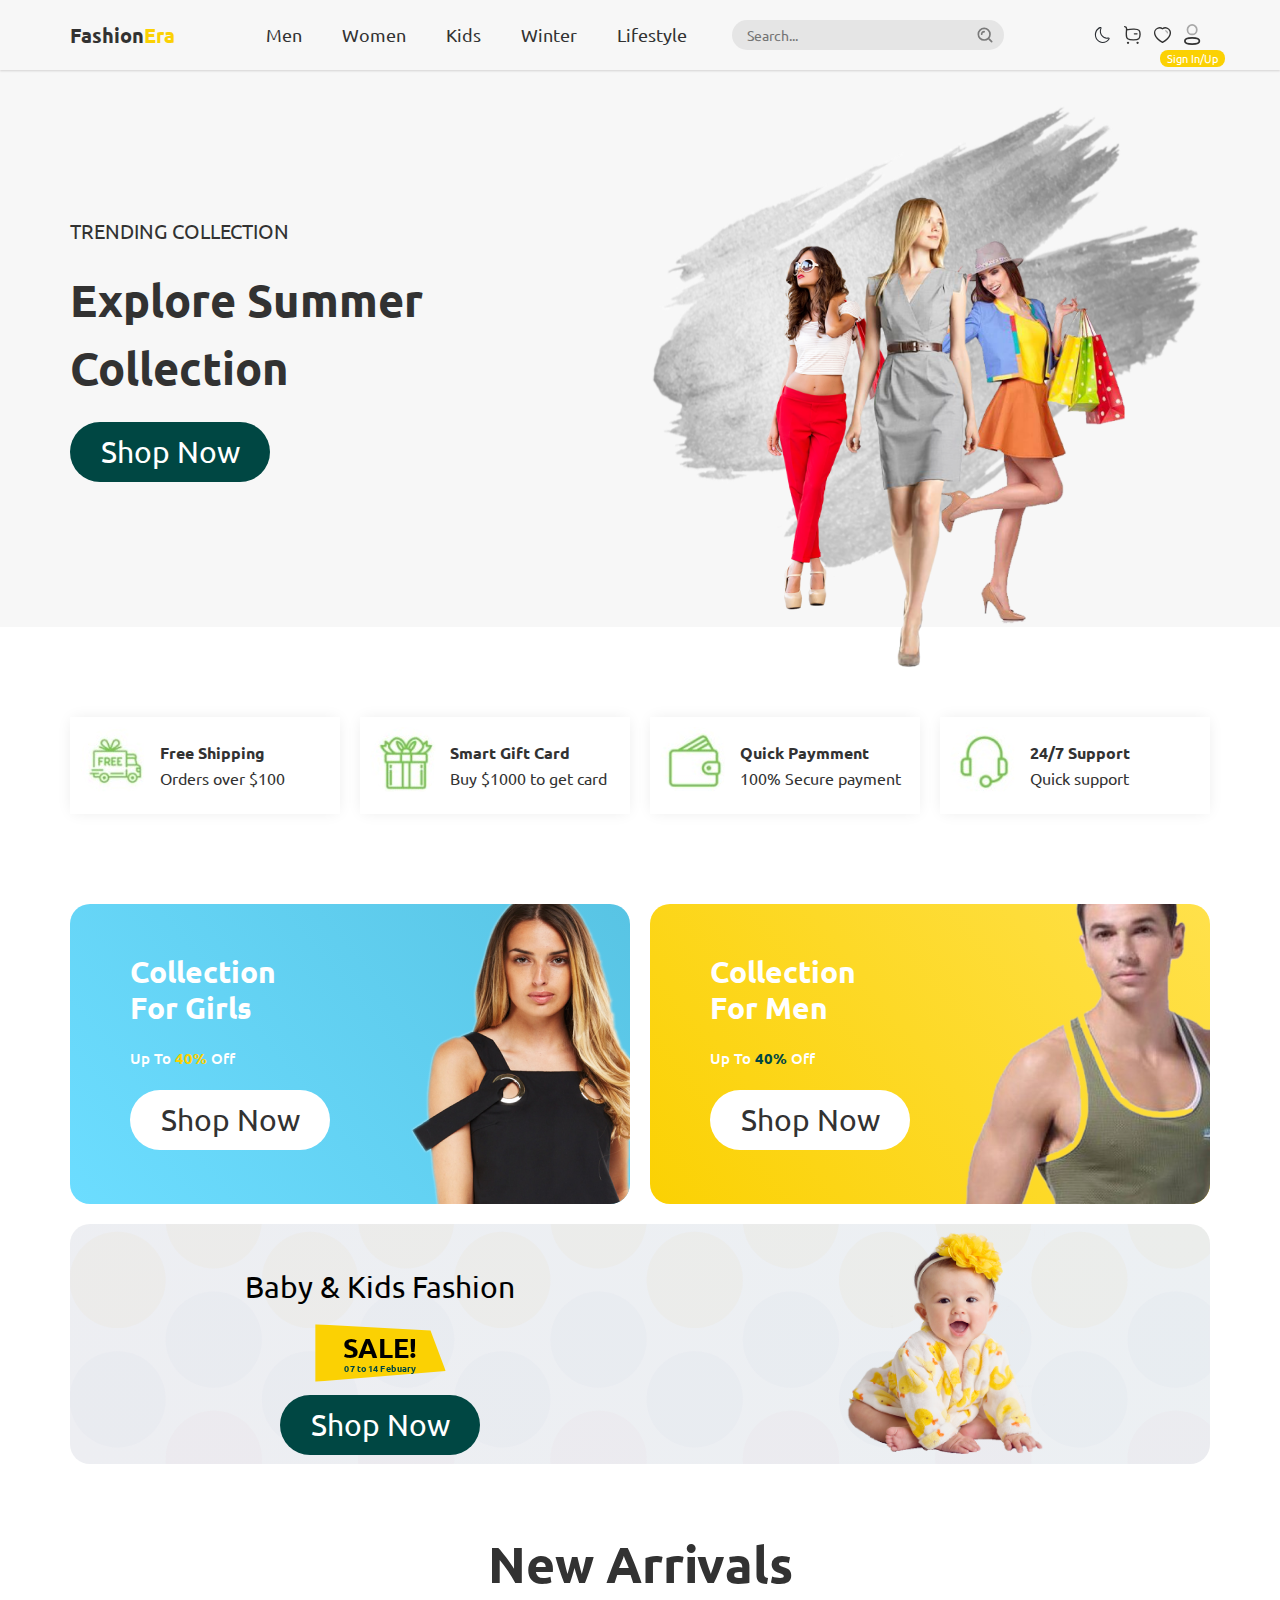
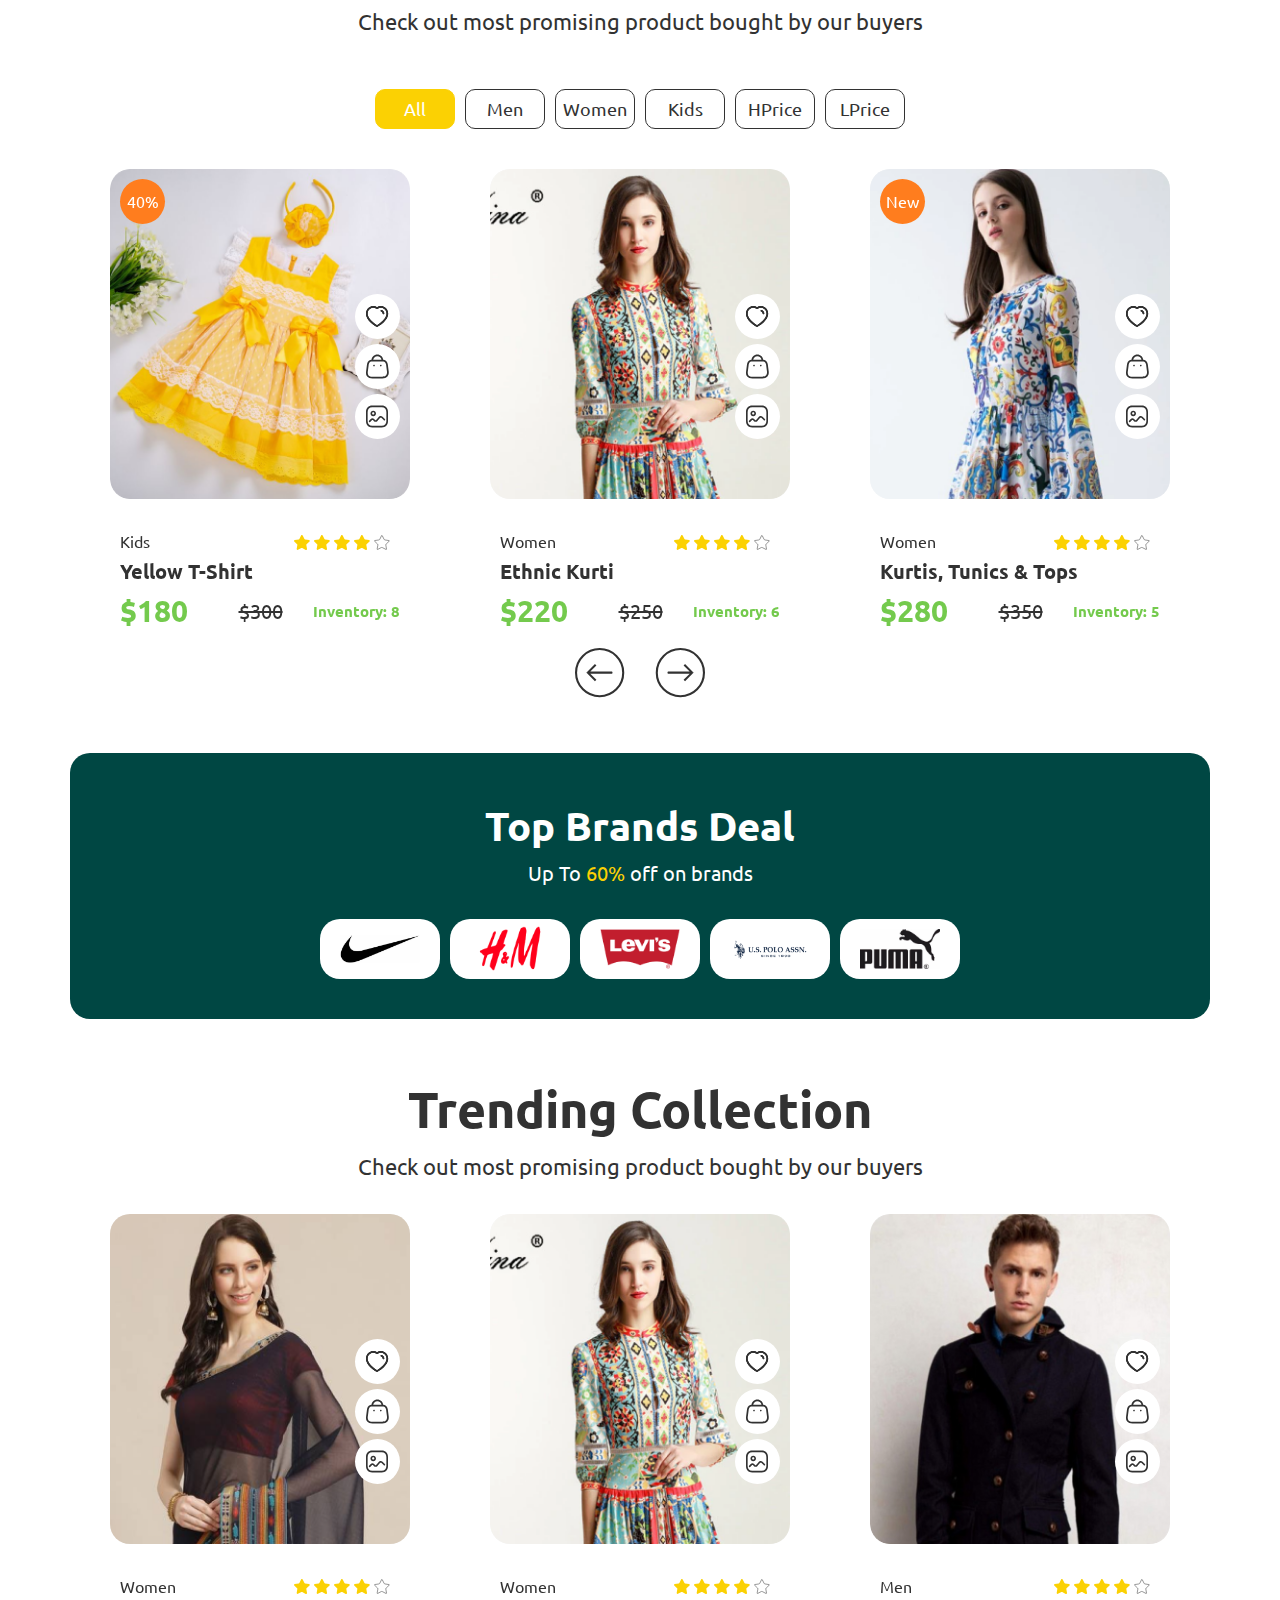
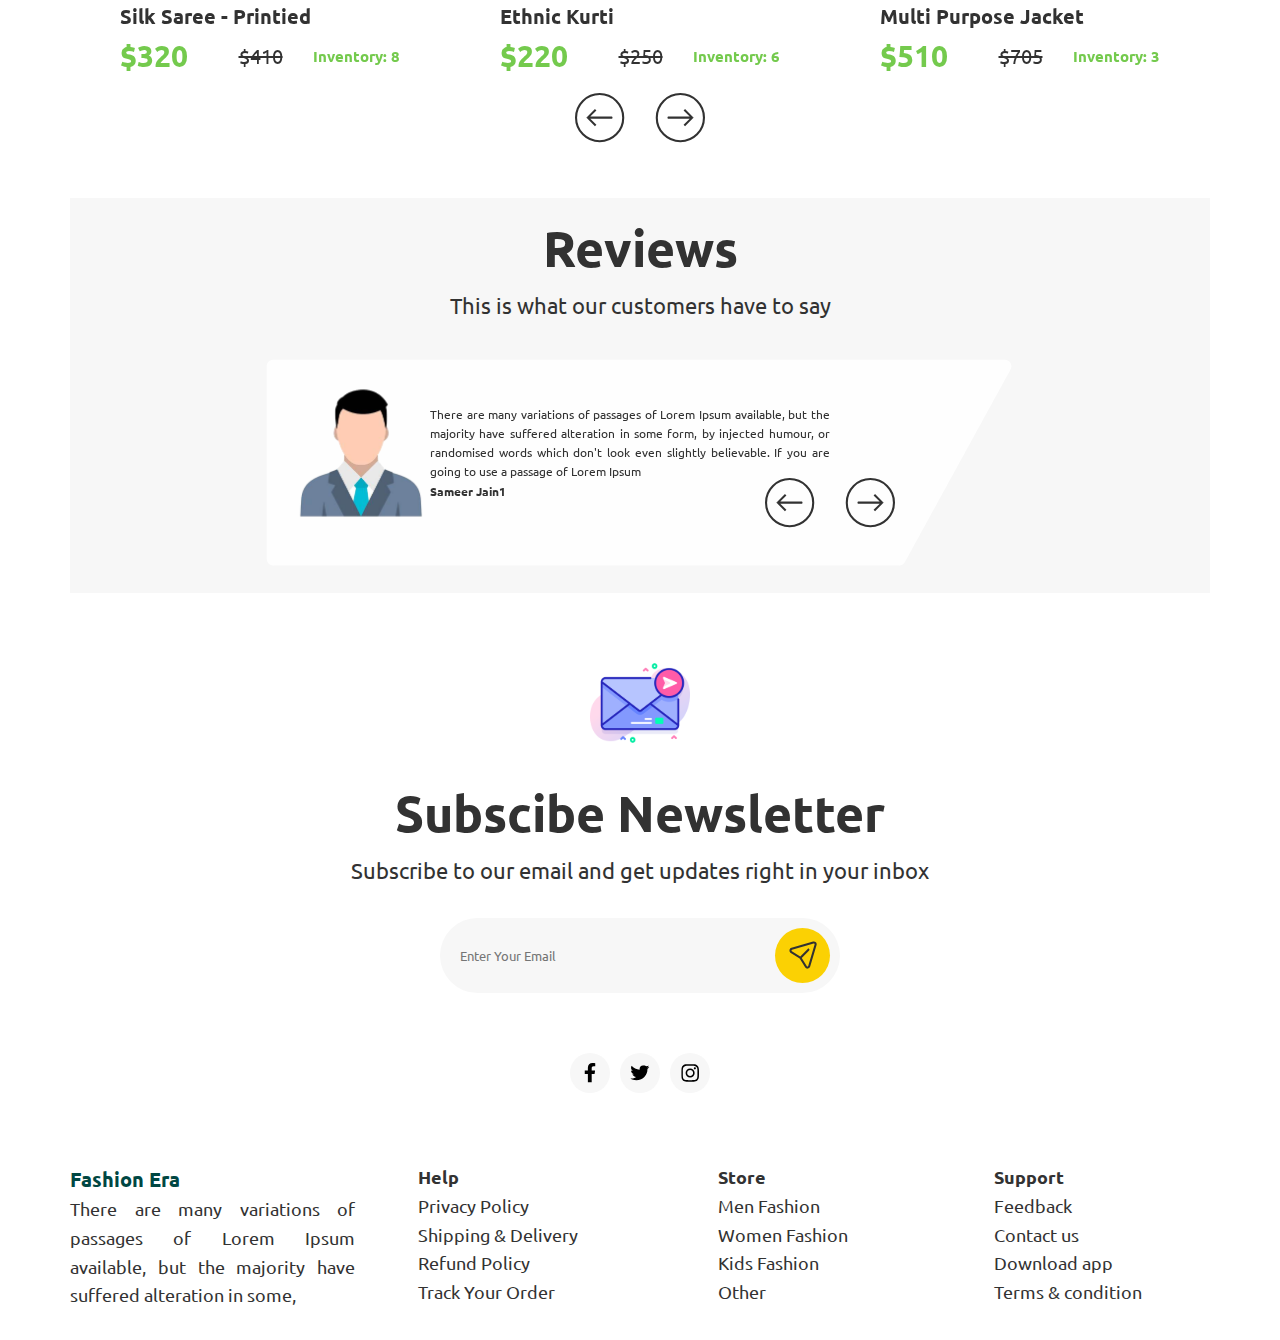
<file: index.html>
<!DOCTYPE html>
<html lang="en">

<head>
	<meta charset="UTF-8">
	<meta http-equiv="X-UA-Compatible" content="IE=edge">
	<meta name="viewport"
		content="width=device-width, user-scalable=no, initial-scale=1.0, maximum-scale=1.0, minimum-scale=1.0">
	<link rel="preconnect" href="https://fonts.googleapis.com">
	<link rel="preconnect" href="https://fonts.gstatic.com" crossorigin>
	<link
		href="https://fonts.googleapis.com/css2?family=Ubuntu:ital,wght@0,300;0,400;0,500;0,700;1,300;1,400;1,500;1,700&display=swap"
		rel="stylesheet">
	<title>Fashion Ecommerce Website</title>
	<link rel="icon" type="image/png" href="./assets/images/shop.ico">
	<link rel="stylesheet" href="./css/reset.css">
	<link rel="stylesheet" href="./css/app.css">
	<link rel="stylesheet" href="./css/swiper-bundle.min.css">
	<link rel="stylesheet" href="./css/responsive.css">
</head>

<body>
	<header>
		<div class="menu">
		</div>
		<div class="container">
			<div class="headerContent">
				<dib class="headerContentRight">
					<img src="./assets/images/HeaderBrush.svg">
					<img src="./assets/images/women.png" alt="women">
				</dib>
				<dib class="headerContentLeft">
					<span>TRENDING COLLECTION</span>
					<h1>Explore Summer
						Collection</h1>
					<div class="btn">Shop Now</div>
				</dib>
			</div>
		</div>
	</header>
	<div class="container">
		<section class="attributes">
			<div class="attribute">
				<div class="attributesImage">
					<img src="./assets/images/FreeShipping.jpg" alt="Free Shipping">
				</div>
				<div class="attributesText">
					<p>Free Shipping</p>
					<p>Orders over $100</p>
				</div>
			</div>
			<div class="attribute">
				<div class="attributesImage">
					<img src="./assets/images/SmartGiftCard.jpg" alt="Smart Gift Card">
				</div>
				<div class="attributesText">
					<p>Smart Gift Card</p>
					<p>Buy $1000 to get card</p>
				</div>
			</div>
			<div class="attribute">
				<div class="attributesImage">
					<img src="./assets/images/QuickPaymment.jpg" alt="Quick Paymment">
				</div>
				<div class="attributesText">
					<p>Quick Paymment</p>
					<p>100% Secure payment</p>
				</div>
			</div>
			<div class="attribute">
				<div class="attributesImage">
					<img src="./assets/images/24-7Support.jpg" alt="24/7 Support">
				</div>
				<div class="attributesText">
					<p>24/7 Support</p>
					<p>Quick support</p>
				</div>
			</div>
		</section>
		<div class="collection">
			<div class="collectionWomen">
				<div class="collectionWomenContent">
					<h2>Collection For Girls</h2>
					<p>
						Up To <span>40%</span> Off
					</p>
					<div class="btn collectionBtn">
						Shop Now
					</div>
				</div>
				<div class="collectionWomenImage">
					<img src="./assets/images/woman.png" alt="woman">
				</div>
			</div>
			<div class="collectionMen">
				<div class="collectionMenContent">
					<h2>Collection For Men</h2>
					<p>
						Up To <span>40%</span> Off
					</p>
					<div class="btn collectionBtn">
						Shop Now
					</div>
				</div>
				<div class="collectionWomenImage">
					<img src="./assets/images/man.png" alt="woman">
				</div>
			</div>
			<div class="collectionBaby">
				<div class="collectionBabyContent">
					<h2>Baby & Kids Fashion</h2>
					<div class="babySale">
						<p>SALE!</p>
						<p>07 to 14 Febuary</p>
					</div>
					<div class="btn babyBtn">Shop Now</div>
				</div>
				<div class="collectionBabyImage">
					<img src="./assets/images/HeaderBrush.svg">
					<img src="./assets/images/baby.png" alt="baby">
				</div>
			</div>
		</div>
		<div class="newArrivals">
			<h2 class="newArrivalsTitle title">New Arrivals</h2>
			<p class="newArrivalsSubTitle subTitle">Check out most promising product bought by our buyers</p>

			<div class="categories">
				<div class="categoryActive categoryAll">All</div>
				<div class="categoryMen">Men</div>
				<div class="categoryWomen">Women</div>
				<div class="categoryKids">Kids</div>
				<div class="categoryHighest">HPrice</div>
				<div class="categoryLowest">LPrice</div>
			</div>
			<div class="swiper">
				<div class="swiper-wrapper swiperNewArrivals">
					<!-- Prouducts -->
				</div>
				<div class="swiperButton">
					<div class="swiper-button-prev"></div>
					<div class="swiper-button-next"></div>
				</div>
			</div>
		</div>
		<div class="topBrands">
			<h2>Top Brands Deal</h2>
			<p>Up To <span>60%</span> off on brands</p>
			<div class="brands">
				<div> <img src="./assets/images/nike.png"> </div>
				<div> <img src="./assets/images/hm.png"> </div>
				<div> <img src="./assets/images/levi.png"> </div>
				<div> <img src="./assets/images/us-polo-assn.png"> </div>
				<div> <img src="./assets/images/puma.png"> </div>
			</div>
		</div>
		<div class="trending">
			<h2 class="trendingTitle title">Trending Collection</h2>
			<p class="trendingSubTitle subTitle">Check out most promising product bought by our buyers</p>
			<div class="swiper">
				<div class="swiper-wrapper swiperTrending">
					<!-- Trending -->
				</div>
				<div class="swiperButton">
					<div class="swiper-button-prev"></div>
					<div class="swiper-button-next"></div>
				</div>
			</div>
		</div>
		<div class="reviews">
			<h2 class="reviewsTitle title">Reviews</h2>
			<p class="reviewsSubTitle subTitle">This is what our customers have to say </p>
			<!-- Slider main container -->
			<div class="swiperReview">
				<!-- Additional required wrapper -->
				<div class="swiper-wrapper">
					<!-- Slides -->
					<div class="swiper-slide">
						<div class="review">
							<div class="imageReview">
								<img src="./assets/images/person.svg">
							</div>
							<div class="textReview">
								<p class="mainTextReview">
									There are many variations of passages of Lorem Ipsum available, but the majority have suffered
									alteration in
									some form, by injected humour, or randomised words which don't look even slightly believable. If you
									are
									going to use a passage of Lorem Ipsum
								</p>
								<div class="nameReview">
									Sameer Jain1
								</div>
							</div>
						</div>
					</div>
					<div class="swiper-slide">
						<div class="review">
							<div class="imageReview">
								<img src="./assets/images/person.svg">
							</div>
							<div class="textReview">
								<p class="mainTextReview">
									There are many variations of passages of Lorem Ipsum available, but the majority have suffered
									alteration in
									some form, by injected humour, or randomised words which don't look even slightly believable. If you
									are
									going to use a passage of Lorem Ipsum
								</p>
								<div class="nameReview">
									Sameer Jain2
								</div>
							</div>
						</div>
					</div>
					<div class="swiper-slide">
						<div class="review">
							<div class="imageReview">
								<img src="./assets/images/person.svg">
							</div>
							<div class="textReview">
								<p class="mainTextReview">
									There are many variations of passages of Lorem Ipsum available, but the majority have suffered
									alteration in
									some form, by injected humour, or randomised words which don't look even slightly believable. If you
									are
									going to use a passage of Lorem Ipsum
								</p>
								<div class="nameReview">
									Sameer Jain3
								</div>
							</div>
						</div>
					</div>
					<div class="swiper-slide">
						<div class="review">
							<div class="imageReview">
								<img src="./assets/images/person.svg">
							</div>
							<div class="textReview">
								<p class="mainTextReview">
									There are many variations of passages of Lorem Ipsum available, but the majority have suffered
									alteration in
									some form, by injected humour, or randomised words which don't look even slightly believable. If you
									are
									going to use a passage of Lorem Ipsum
								</p>
								<div class="nameReview">
									Sameer Jain4
								</div>
							</div>
						</div>
					</div>
				</div>
				<!-- If we need navigation buttons -->
				<div class="swiperButton swiperButtonReview">
					<div class="swiper-button-prev"></div>
					<div class="swiper-button-next"></div>
				</div>
			</div>



		</div>
		<div class="newsletter">
			<div class="newsletterImage"><img src="./assets/images/newsletter.svg"></div>
			<h2 class="newsletterTitle title">Subscibe Newsletter</h2>
			<p class="newsletterSubTitle subTitle">Subscribe to our email and get updates right in your inbox</p>
			<div class="newsletterEmail">
				<input type="email" placeholder="Enter Your Email">
				<button>
					<img src="./assets/images/Send.svg">
				</button>
			</div>
		</div>
		<div class="socialMedia">
			<div>
				<svg width="20" height="20" viewBox="0 0 17 25" fill="none" xmlns="http://www.w3.org/2000/svg">
					<g clip-path="url(#clip0_47_2401)">
						<path
							d="M14.1965 13.6515L14.8764 9.2673H10.6254V6.42229C10.6254 5.22287 11.2192 4.05373 13.1231 4.05373H15.0557V0.321091C15.0557 0.321091 13.302 0.0249023 11.6252 0.0249023C8.12434 0.0249023 5.83604 2.12472 5.83604 5.92596V9.2673H1.94458V13.6515H5.83604V24.2499H10.6254V13.6515H14.1965Z"
							fill="black" />
					</g>
					<defs>
						<clipPath id="clip0_47_2401">
							<rect width="15.3" height="24.225" fill="white" transform="translate(0.850098 0.0249023)" />
						</clipPath>
					</defs>
				</svg>

			</div>
			<div>
				<svg width="20" height="20" viewBox="0 0 24 20" fill="none" xmlns="http://www.w3.org/2000/svg">
					<g clip-path="url(#clip0_47_2395)">
						<path
							d="M20.9066 5.06111C20.9212 5.25798 20.9212 5.45489 20.9212 5.65175C20.9212 11.6564 16.1885 18.5752 7.53854 18.5752C4.87364 18.5752 2.39808 17.8298 0.315674 16.5361C0.694305 16.5783 1.05832 16.5924 1.45152 16.5924C3.65038 16.5924 5.67456 15.8752 7.29097 14.6518C5.22313 14.6096 3.49023 13.3018 2.89316 11.5017C3.18443 11.5439 3.47566 11.572 3.78149 11.572C4.20378 11.572 4.62612 11.5158 5.01927 11.4174C2.86407 10.9955 1.24762 9.16737 1.24762 6.95956V6.90333C1.87377 7.24083 2.60194 7.45177 3.37368 7.47986C2.10677 6.66422 1.27675 5.27205 1.27675 3.69704C1.27675 2.8533 1.50971 2.07987 1.91747 1.40486C4.23288 4.16111 7.71326 5.96108 11.6159 6.15799C11.5431 5.82048 11.4994 5.46896 11.4994 5.11739C11.4994 2.61423 13.5964 0.575195 16.203 0.575195C17.5573 0.575195 18.7805 1.12363 19.6397 2.00957C20.7027 1.8127 21.722 1.433 22.6249 0.912698C22.2754 1.96741 21.5327 2.85335 20.5571 3.41581C21.5037 3.31742 22.4211 3.06424 23.2657 2.71271C22.625 3.61267 21.8241 4.4142 20.9066 5.06111Z"
							fill="black" />
					</g>
					<defs>
						<clipPath id="clip0_47_2395">
							<rect width="22.95" height="19.125" fill="white" transform="translate(0.315674 0.575195)" />
						</clipPath>
					</defs>
				</svg>

			</div>
			<div>
				<svg width="20" height="20" viewBox="0 0 22 23" fill="none" xmlns="http://www.w3.org/2000/svg">
					<g clip-path="url(#clip0_47_2398)">
						<path
							d="M11.1499 6.34485C8.25379 6.34485 5.91781 8.64433 5.91781 11.4952C5.91781 14.346 8.25379 16.6454 11.1499 16.6454C14.0459 16.6454 16.3819 14.346 16.3819 11.4952C16.3819 8.64433 14.0459 6.34485 11.1499 6.34485ZM11.1499 14.8435C9.27834 14.8435 7.74834 13.3419 7.74834 11.4952C7.74834 9.64839 9.27378 8.14678 11.1499 8.14678C13.0259 8.14678 14.5514 9.64839 14.5514 11.4952C14.5514 13.3419 13.0214 14.8435 11.1499 14.8435ZM17.8163 6.13418C17.8163 6.80206 17.2699 7.33547 16.5959 7.33547C15.9174 7.33547 15.3756 6.79758 15.3756 6.13418C15.3756 5.47078 15.922 4.93289 16.5959 4.93289C17.2699 4.93289 17.8163 5.47078 17.8163 6.13418ZM21.2815 7.3534C21.2041 5.74421 20.8307 4.3188 19.6332 3.14441C18.4401 1.97001 16.9921 1.60245 15.3574 1.52177C13.6725 1.42764 8.62262 1.42764 6.9378 1.52177C5.30763 1.59797 3.85959 1.96553 2.662 3.13992C1.46442 4.31432 1.09558 5.73973 1.01361 7.34891C0.917988 9.00741 0.917988 13.9784 1.01361 15.6369C1.09102 17.2461 1.46442 18.6715 2.662 19.8459C3.85959 21.0203 5.30307 21.3878 6.9378 21.4685C8.62262 21.5627 13.6725 21.5627 15.3574 21.4685C16.9921 21.3923 18.4401 21.0248 19.6332 19.8459C20.8262 18.6715 21.1996 17.2461 21.2815 15.6369C21.3772 13.9784 21.3772 9.01189 21.2815 7.3534ZM19.1049 17.4164C18.7498 18.295 18.0622 18.9718 17.1651 19.3259C15.8218 19.8504 12.6343 19.7294 11.1499 19.7294C9.66539 19.7294 6.47334 19.8459 5.13459 19.3259C4.24209 18.9763 3.5545 18.2995 3.19477 17.4164C2.662 16.0941 2.78495 12.9564 2.78495 11.4952C2.78495 10.0339 2.66656 6.89171 3.19477 5.57388C3.54995 4.69532 4.23754 4.01848 5.13459 3.66437C6.47789 3.13992 9.66539 3.26095 11.1499 3.26095C12.6343 3.26095 15.8264 3.14441 17.1651 3.66437C18.0576 4.01399 18.7452 4.69084 19.1049 5.57388C19.6377 6.89619 19.5148 10.0339 19.5148 11.4952C19.5148 12.9564 19.6377 16.0986 19.1049 17.4164Z"
							fill="black" />
					</g>
					<defs>
						<clipPath id="clip0_47_2398">
							<rect width="20.4" height="22.95" fill="white" transform="translate(0.945312 0.0249023)" />
						</clipPath>
					</defs>
				</svg>

			</div>
		</div>
		<footer class="footer">

		</footer>
	</div>
	</div>
	<script src="./js/header.js" type="module"></script>
	<script src="./js/footer.js"></script>
	<script src="./js/users.js"></script>
	<script src="./js/swiper-bundle.min.js"></script>
	<script src="./js/app.js" type="module"></script>
	<script>
			const swiper = new Swiper(".swiper", {
		// Optional parameters
		direction: "horizontal",
		loop: true,
		// Navigation arrows
		navigation: {
			nextEl: ".swiper-button-next",
			prevEl: ".swiper-button-prev",
		},
		breakpoints: {
			300: {
				slidesPerView: 1,
			},
			768: {
				slidesPerView: 2,
			},
			1200: {
				slidesPerView: 3,
			},
			1400: {
				slidesPerView: 4,
			}
		}
	});
	
	const swiper2 = new Swiper(".swiperReview", {
		// Optional parameters
		direction: "horizontal",
		loop: true,
		// Navigation arrows
		navigation: {
			nextEl: ".swiper-button-next",
			prevEl: ".swiper-button-prev",
		},
		breakpoints: {
			300: {
				slidesPerView: 1,
			}
		}
	});
	</script>
</body>

</html>
</file>
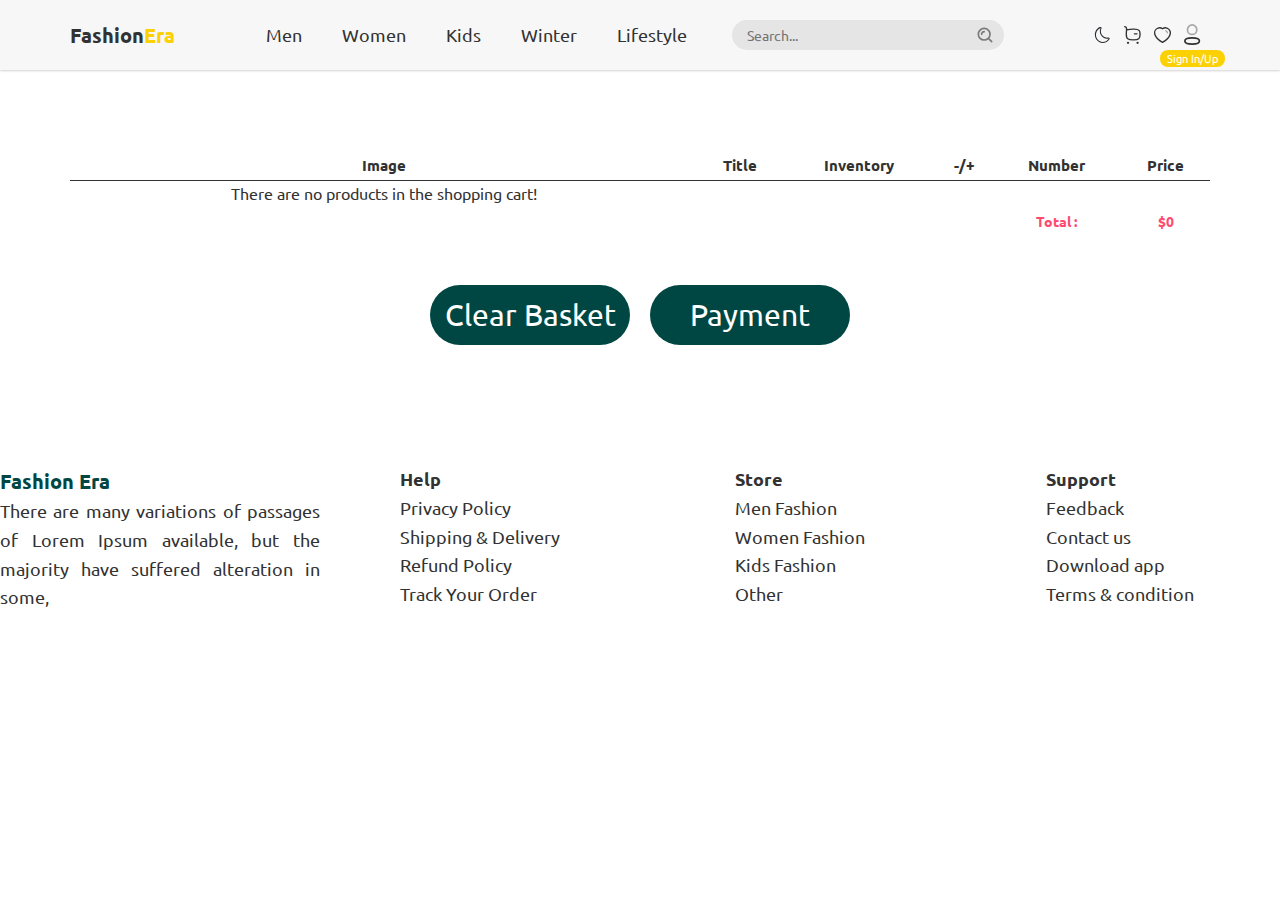
<file: basket.html>
<!DOCTYPE html>
<html lang="en">

<head>
	<meta charset="UTF-8">
	<meta http-equiv="X-UA-Compatible" content="IE=edge">
	<meta name="viewport"
		content="width=device-width, user-scalable=no, initial-scale=1.0, maximum-scale=1.0, minimum-scale=1.0">
	<link rel="preconnect" href="https://fonts.googleapis.com">
	<link rel="preconnect" href="https://fonts.gstatic.com" crossorigin>
	<link
		href="https://fonts.googleapis.com/css2?family=Ubuntu:ital,wght@0,300;0,400;0,500;0,700;1,300;1,400;1,500;1,700&display=swap"
		rel="stylesheet">
	<title>Basket</title>
	<link rel="icon" type="image/png" href="./assets/images/shop.ico">
	<link rel="stylesheet" href="./css/reset.css">
	<link rel="stylesheet" href="./css/app.css">
	<link rel="stylesheet" href="./css/basket.css">
	<link rel="stylesheet" href="./css/responsive.css">
</head>

<body>
	<header>
		<div class="menu">

		</div>
	</header>
	<div class="container basketContainer">
		<table class="basketTable">
			<thead>
				<tr>
					<th>Image</th>
					<th>Title</th>
					<th>Inventory</th>
					<th>-/+</th>
					<th>Number</th>
					<th>Price</th>
				</tr>
			</thead>
			<tfoot>
				<tr>
					<td></td>
					<td></td>
					<td></td>
					<td></td>
					<td>Total :</td>
					<td class="cart__total-price">$451</td>
				</tr>
			</tfoot>
			<tbody>

			</tbody>
		</table>
		<div class="btns">
			<div class="btn clearBasket">
				Clear Basket
			</div>
			<div class="btn">
				Payment
			</div>
		</div>
	</div>
	<footer class="footer">
		
	</footer>
	<script src="./js/header.js" type="module"></script>
	<script src="./js/footer.js"></script>
	<script src="./js/basket.js" type="module"></script>
</body>

</html>
</file>
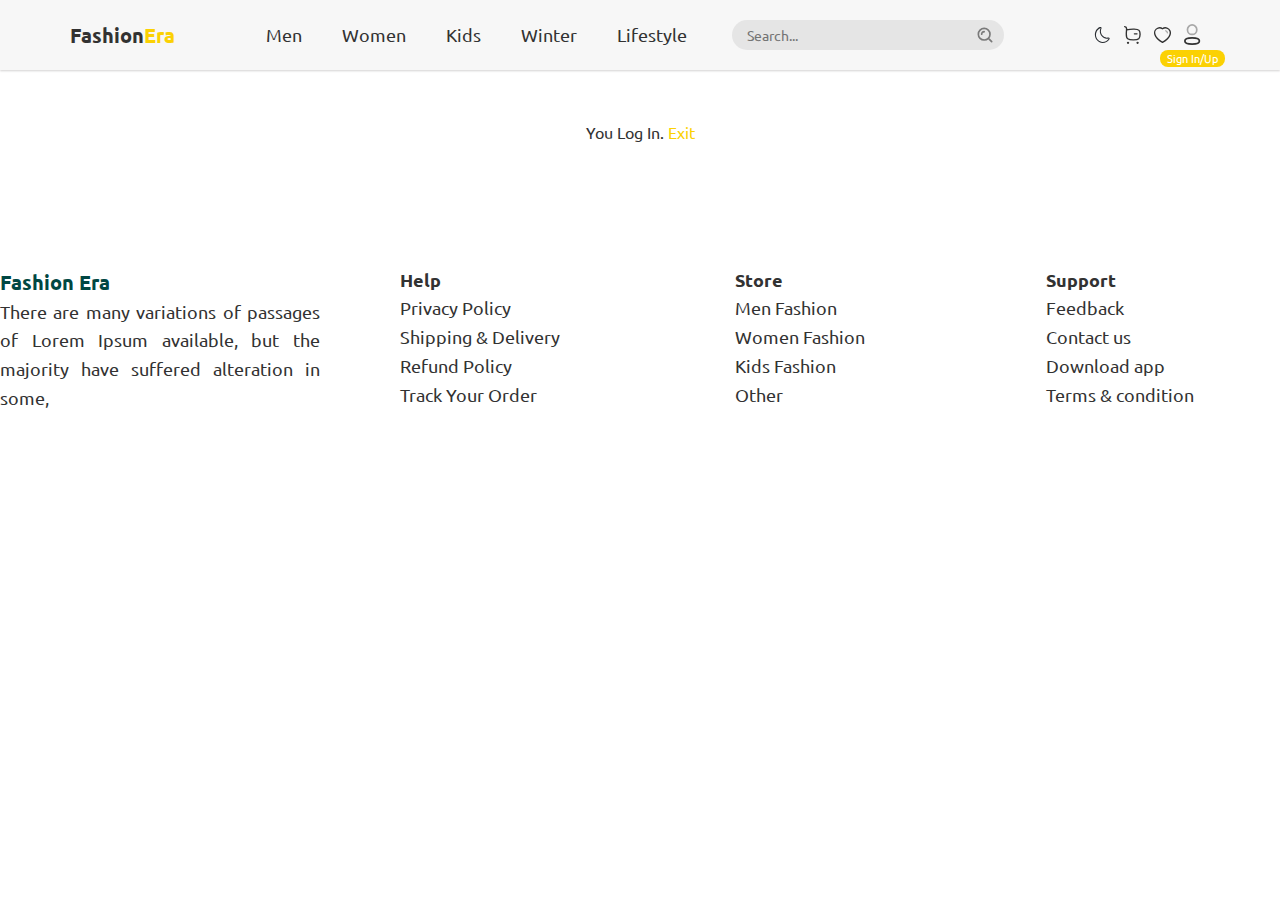
<file: dashboard.html>
<!DOCTYPE html>
<html lang="en">

<head>
	<meta charset="UTF-8">
	<meta http-equiv="X-UA-Compatible" content="IE=edge">
	<meta name="viewport"
		content="width=device-width, user-scalable=no, initial-scale=1.0, maximum-scale=1.0, minimum-scale=1.0">
	<link rel="preconnect" href="https://fonts.googleapis.com">
	<link rel="preconnect" href="https://fonts.gstatic.com" crossorigin>
	<link
		href="https://fonts.googleapis.com/css2?family=Ubuntu:ital,wght@0,300;0,400;0,500;0,700;1,300;1,400;1,500;1,700&display=swap"
		rel="stylesheet">
	<title>Dashboard</title>
	<link rel="icon" type="image/png" href="./assets/images/shop.ico">
	<link rel="stylesheet" href="./css/reset.css">
	<link rel="stylesheet" href="./css/app.css">
	<link rel="stylesheet" href="./css/dashboard.css">
	<link rel="stylesheet" href="./css/responsive.css">
</head>

<body>
	<header>
		<div class="menu">
		</div>
	</header>
	<div class="LogInMsg">
		<span>You Log In. <span class="logOut">Exit</span> </span>
	</div>
	<footer class="footer">
		
	</footer>
	<script src="./js/header.js" type="module"></script>
	<script src="./js/footer.js"></script>
	<script src="./js/dashboard.js" type="module"></script>
</body>

</html>
</file>
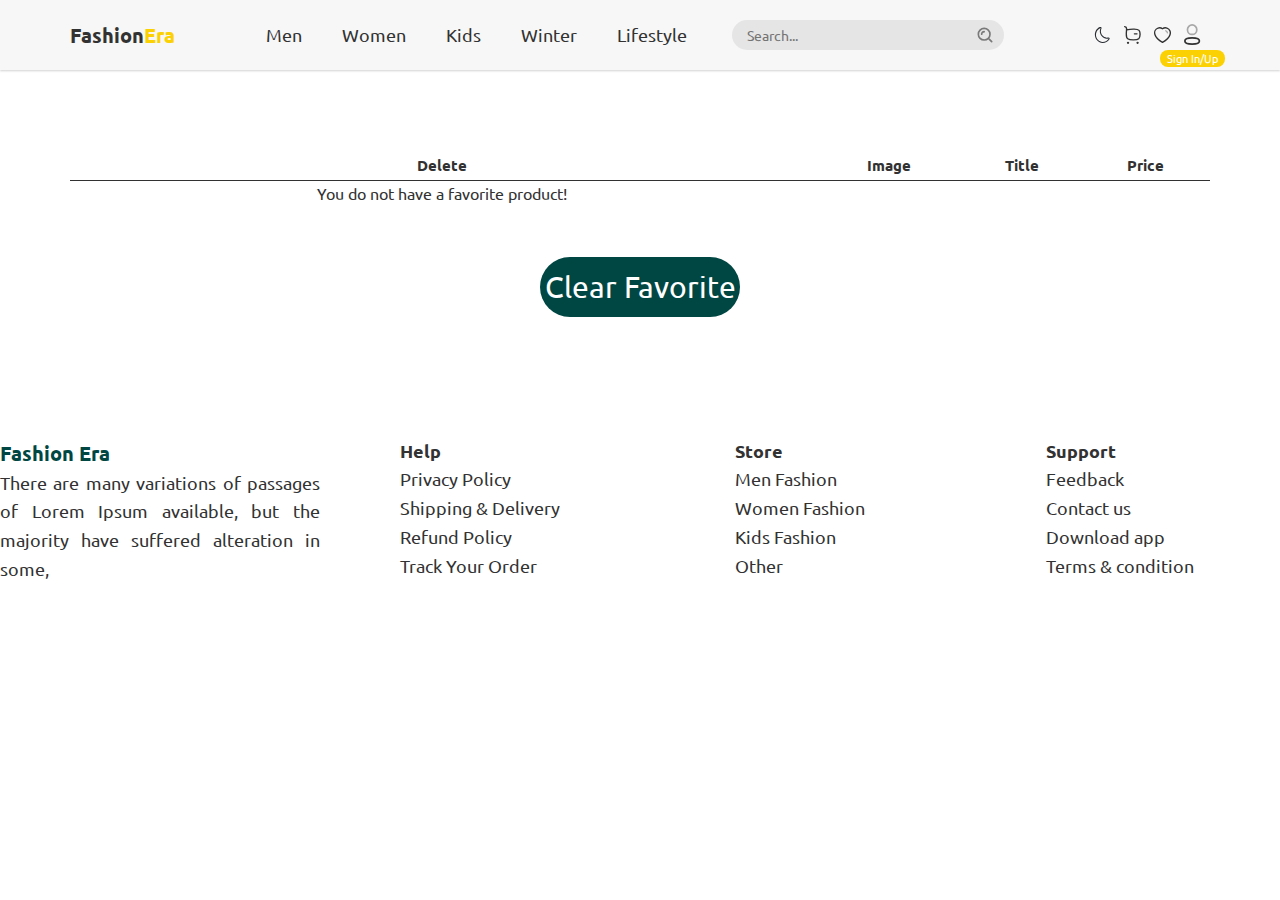
<file: favorite.html>
<!DOCTYPE html>
<html lang="en">

<head>
	<meta charset="UTF-8">
	<meta http-equiv="X-UA-Compatible" content="IE=edge">
	<meta name="viewport"
		content="width=device-width, user-scalable=no, initial-scale=1.0, maximum-scale=1.0, minimum-scale=1.0">
	<link rel="preconnect" href="https://fonts.googleapis.com">
	<link rel="preconnect" href="https://fonts.gstatic.com" crossorigin>
	<link
		href="https://fonts.googleapis.com/css2?family=Ubuntu:ital,wght@0,300;0,400;0,500;0,700;1,300;1,400;1,500;1,700&display=swap"
		rel="stylesheet">
	<title>Favorite</title>
	<link rel="icon" type="image/png" href="./assets/images/shop.ico">
	<link rel="stylesheet" href="./css/reset.css">
	<link rel="stylesheet" href="./css/app.css">
	<link rel="stylesheet" href="./css/favorite.css">
	<link rel="stylesheet" href="./css/responsive.css">
</head>

<body>
	<header>
		<div class="menu">
		</div>
	</header>
	<div class="container favoriteContainer">
		<table class="favoriteTable">
			<thead>
				<tr>
					<th>Delete</th>
					<th>Image</th>
					<th>Title</th>
					<th>Price</th>
				</tr>
			</thead>
			<tbody>
			</tbody>
		</table>
		<div class="btn clearFavorite">
			Clear Favorite
		</div>
	</div>
	<footer class="footer">
		
	</footer>
	<script src="./js/header.js" type="module"></script>
	<script src="./js/footer.js"></script>
	<script src="./js/favorite.js" type="module"></script>
</body>

</html>
</file>
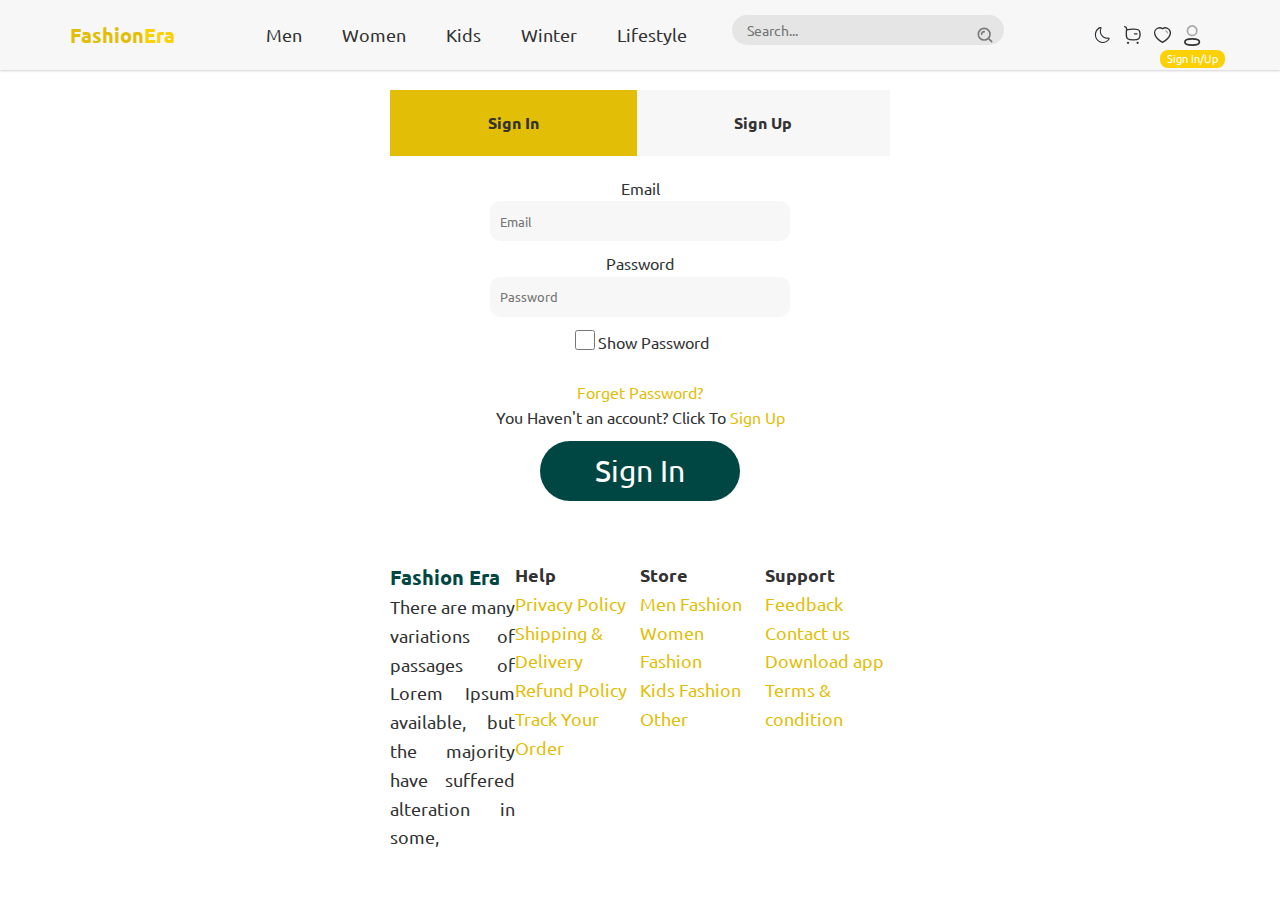
<file: login.html>
<!DOCTYPE html>
<html lang="en">

<head>
	<meta charset="UTF-8">
	<meta http-equiv="X-UA-Compatible" content="IE=edge">
	<meta name="viewport"
		content="width=device-width, user-scalable=no, initial-scale=1.0, maximum-scale=1.0, minimum-scale=1.0">
	<link rel="preconnect" href="https://fonts.googleapis.com">
	<link rel="preconnect" href="https://fonts.gstatic.com" crossorigin>
	<link
		href="https://fonts.googleapis.com/css2?family=Ubuntu:ital,wght@0,300;0,400;0,500;0,700;1,300;1,400;1,500;1,700&display=swap"
		rel="stylesheet">
	<title>Sign In / Up</title>
	<link rel="icon" type="image/png" href="./assets/images/shop.ico">
	<link rel="stylesheet" href="./css/reset.css">
	<link rel="stylesheet" href="./css/app.css">
	<link rel="stylesheet" href="./css/login.css">
	<link rel="stylesheet" href="./css/responsive.css">
</head>

<body>
	<header>
		<div class="menu">
		</div>
	</header>
<div class="Sign">
	<div class="signTabs">
		<div class="signTab activeTab">Sign In</div>
		<div class="signTab">Sign Up</div>
	</div>
	<div class="Signbody">
		<form action="" class="signTabContent signIn">
			<div class="signInMsg"></div>
			<label for="email">Email</label>
			<input type="email" name="email" id="email" placeholder="Email">
			<label for="password">Password</label>
			<input type="password" name="password" id="password" placeholder="Password">
			<div class="showpassword">
				<input type="checkbox" name="showpassword" id="showpassword">
				<label for="showpassword">Show Password</label>
			</div>
			<span><a href="#">Forget Password?</a></span>
			<span>You Haven't an account? Click To <span class="signUpLink">Sign Up</span></span>
			<button class="btn signInBtn" type="submit">Sign In</button>
		</form>
		<form action="" class="signTabContent signUp">
			<div class="signUpMsg"></div>
			<label for="firstname">First Name</label>
			<input type="text" name="firstname" id="firstname" placeholder="First Name">
			<label for="lastname">Last Name</label>
			<input type="text" name="lastname" id="lastname" placeholder="Last Name">
			<label for="email">Email</label>
			<input type="email" name="email" id="email" placeholder="Email">
			<label for="password">Password</label>
			<input type="password" name="password" id="password" placeholder="Password">
			<div class="showpassword">
				<input type="checkbox" name="showpassword" id="showpassword">
				<label for="showpassword">Show Password</label>
			</div>
			<span>You Have an account? Click To <span class="signInLink">Sign In</span></span>
			<button class="btn signUpBtn" type="submit">Sign Up</button>
		</form>
	</div>
	<footer class="footer">

	</footer>
</div>
<script src="./js/header.js" type="module"></script>
<script src="./js/footer.js"></script>
	<script src="./js/login.js" type="module"></script>
</body>

</html>
</file>
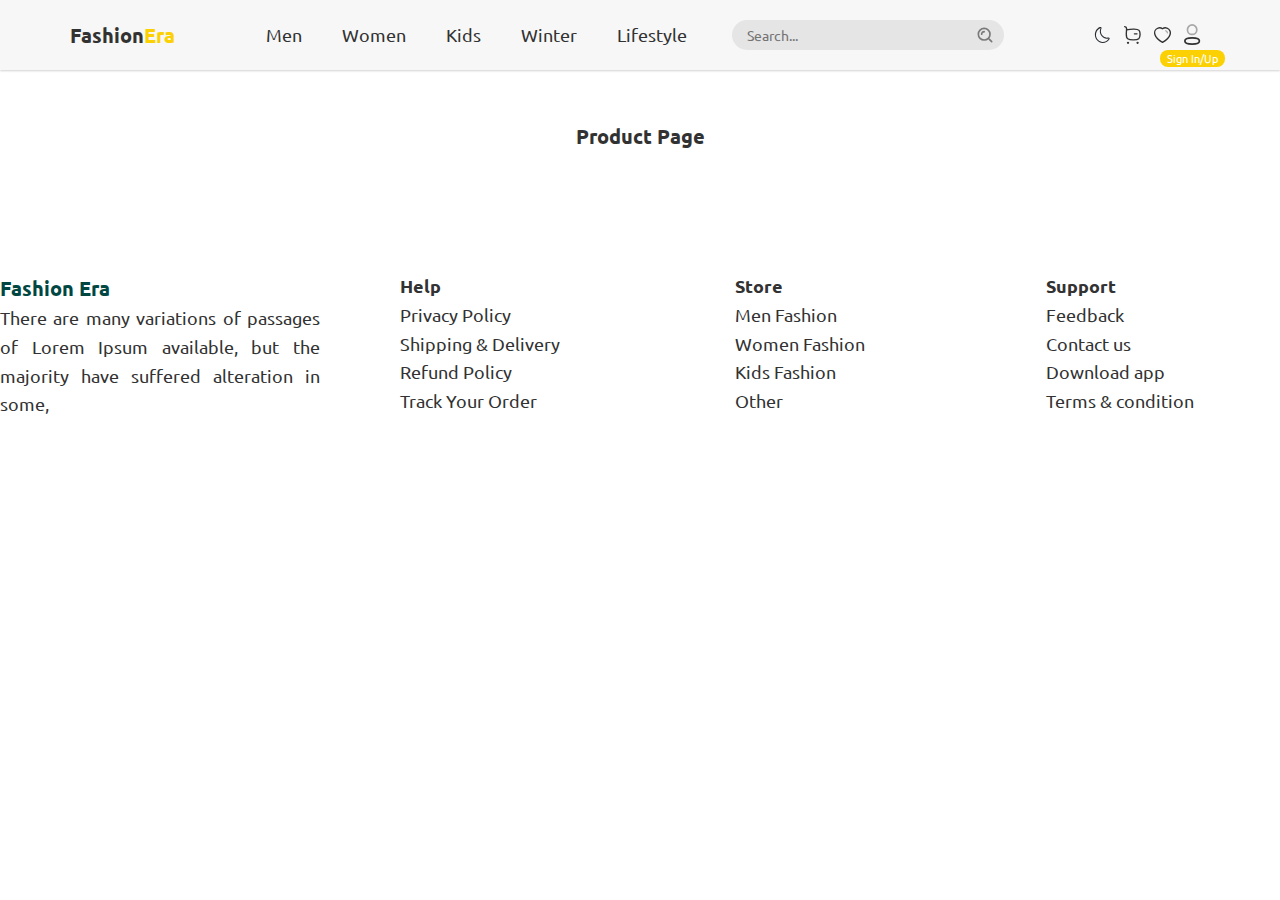
<file: products.html>
<!DOCTYPE html>
<html lang="en">

<head>
	<meta charset="UTF-8">
	<meta http-equiv="X-UA-Compatible" content="IE=edge">
	<meta name="viewport"
		content="width=device-width, user-scalable=no, initial-scale=1.0, maximum-scale=1.0, minimum-scale=1.0">
	<link rel="preconnect" href="https://fonts.googleapis.com">
	<link rel="preconnect" href="https://fonts.gstatic.com" crossorigin>
	<link
		href="https://fonts.googleapis.com/css2?family=Ubuntu:ital,wght@0,300;0,400;0,500;0,700;1,300;1,400;1,500;1,700&display=swap"
		rel="stylesheet">
	<title>Dashboard</title>
	<link rel="icon" type="image/png" href="./assets/images/shop.ico">
	<link rel="stylesheet" href="./css/reset.css">
	<link rel="stylesheet" href="./css/app.css">
	<link rel="stylesheet" href="./css/products.css">
	<link rel="stylesheet" href="./css/responsive.css">
</head>

<body>
	<header>
		<div class="menu">
		</div>
	</header>
	<div class="productTitle">
		<h1>Product Page</h1>
	</div>
	<footer class="footer">
		
	</footer>
	<script src="./js/header.js" type="module"></script>
	<script src="./js/footer.js"></script>
	<script src="./js/dashboard.js" type="module"></script>
</body>

</html>
</file>
<file: css/app.css>
:root {
  /*------------------------------
Colors Variables
------------------------------*/
  --primaryColor: #fbd103;
  --primaryColorHover: #e2be07;
  --secondaryColor: #004743;
  --secondaryColorHover: #065f5b;
  --lightGrey: #f7f7f7;
  --darkGrey: #323232;

  /*------------------------------
Fonts Variables
------------------------------*/
  /* Nothing */

  /*------------------------------
Other Variables
------------------------------*/
  --transitionAll: all 0.4s ease-in;
  --transitionBColor: background-color 0.3s ease-in;
  --transitionColor: color 0.2s ease-in;
  --Basket: "0";
  --Favorite: "0";
}

:root.dark-theme {
  --primaryColor: #fbd103;
  --primaryColorHover: #e2be07;
  --secondaryColor: #004743;
  --secondaryColorHover: #065f5b;
  --lightGrey: #0f172a;
  --darkGrey: #d3d1d1;
}

html {
  box-sizing: border-box;
  font-size: 62.5%; /* font-size: 10px; */
  scroll-behavior: smooth;
}

*,
*::after,
*::before {
  box-sizing: inherit;
  font-family: inherit;
}

body {
  font-size: 1.6rem;
  line-height: 1.6;
  overflow-x: hidden;
  font-family: "Ubuntu", sans-serif;
  background-color: #ffffff;
  scroll-behavior: smooth;
  user-select: none;
}

.dark-theme body {
  background-color: #1e293b;
}

.container {
  width: 100%;
  margin-left: auto;
  margin-right: auto;
}

/*------------------------------
Reset - Start
------------------------------*/
a {
  text-decoration: none;
  color: var(--darkGrey);
  transition: var(--transitionColor);
}

a:hover {
  color: var(--primaryColorHover);
}
/*------------------------------
Reset - End
------------------------------*/

/*------------------------------
Helper Classes - Start
------------------------------*/
/* Nothng */
/*------------------------------
Helper Classes - End
------------------------------*/

/*------------------------------
Components - Start
------------------------------*/
.btn {
  width: 15rem;
  height: 4rem;
  display: flex;
  justify-content: center;
  align-items: center;
  border-radius: 10rem;
  color: #ffffff;
  background-color: var(--secondaryColor);
  transition: var(--transitionBColor);
}

.btn:hover {
  color: #ffffff;
  background-color: var(--secondaryColorHover);
}

.title {
  font-size: 3rem;
  font-weight: bold;
  text-align: center;
  color: var(--darkGrey);
}

.subTitle {
  font-size: 1.2rem;
  color: var(--darkGrey);
  text-align: center;
  margin-bottom: 3rem;
}
/*------------------------------
Components - End
------------------------------*/

/*------------------------------
					App - Start
------------------------------*/

/*------------------------------
Header - Start
------------------------------*/
header {
  background-color: var(--lightGrey);
}

.menu {
  height: 7rem;
  padding: 1rem 2rem;
  box-shadow: 0px 1px 2px #d4d2d2;
  display: flex;
  align-items: center;
  justify-content: center;
}

.menuMobileActive {
  position: fixed;
  left: 0;
  right: 0;
  top: 0;
  z-index: 3;
  background-color: var(--lightGrey);
}

.menuContainer {
  display: flex;
  justify-content: space-between;
  align-items: center;
}

.logo {
  font-size: 2rem;
  font-weight: bold;
  color: var(--secondaryColor);
}

.dark-theme .logo {
  color: #ffffff;
}

.logo a span:last-child {
  color: var(--primaryColor);
}

.menuIcon {
  display: flex;
  justify-content: center;
  align-items: center;
  flex-shrink: 0;
}

.dark-theme .menuIconImage img {
  filter: brightness(5);
}

.menuIconImage {
  width: 2.5rem;
  height: 2.5rem;
  display: flex;
  justify-content: center;
  align-items: center;
  margin-right: 0.5rem;
  position: relative;
}

.welcomeText {
	width: fit-content;
	position: absolute;
	bottom: -2rem;
	text-align: center;
	font-size: 1.1rem;
	background-color: var(--primaryColor);
	color: #FFFFFF;
	border-radius: 0.8rem;
	white-space: nowrap;
	overflow: hidden;
	text-overflow: ellipsis;
	padding: 0 0.7rem;
}

.menuIconImage img {
  width: 60%;
}

.menuIconImage:first-child img {
  width: 70%;
}

.dark-theme .menuIconImage:first-child img {
  width: 80%;
}

.menuIconBasket,
.menuIconFavorite {
  position: relative;
}

.menuIconBasket::after,
.menuIconFavorite:after {
  position: absolute;
  top: -0.2rem;
  right: -0.2rem;
  display: flex;
  justify-content: center;
  align-items: center;
  width: 1.5rem;
  height: 1.5rem;
  font-size: 1rem;
  border-radius: 50%;
  color: #ffffff;
  background-color: var(--primaryColorHover);
}

.menuIconBasket::after {
  content: var(--Basket);
}
.menuIconFavorite:after {
  content: var(--Favorite);
}

.hamburgerMenu {
  width: 3rem;
  height: 3rem;
  display: flex;
  justify-content: center;
  align-items: center;
}

.hamburgerMenuLine {
  position: relative;
  width: 2.5rem;
  height: 0.4rem;
  border-radius: 1rem;
  background-color: var(--secondaryColor);
  transition: var(--transitionAll);
}

.hamburgerMenuLine::before,
.hamburgerMenuLine::after {
  content: "";
  position: absolute;
  top: 0.8rem;
  width: 2.5rem;
  height: 0.4rem;
  border-radius: 1rem;
  background-color: var(--secondaryColor);
  transition: var(--transitionAll);
}

.dark-theme .hamburgerMenuLine,
.dark-theme .hamburgerMenuLine::before,
.dark-theme .hamburgerMenuLine::after {
  background-color: var(--darkGrey);
}

.hamburgerMenuLine::after {
  top: auto;
  bottom: 0.8rem;
}

.hamburgerMenuOpen .hamburgerMenuLine {
  background-color: transparent;
}

.hamburgerMenuOpen .hamburgerMenuLine::before {
  transform: translateY(-0.8rem) rotate(-45deg);
}

.hamburgerMenuOpen .hamburgerMenuLine::after {
  transform: translateY(0.8rem) rotate(45deg);
}

nav {
  width: 0;
  position: fixed;
  background-color: var(--lightGrey);
  height: 100%;
  z-index: 2;
	overflow: hidden;
}

.navInMobile {
  display: flex;
  flex-direction: column-reverse;
  justify-content: flex-end;
  align-items: center;
  width: 100%;
  right: 0;
  top: 7rem;
  transition: var(--transitionAll);
}

.navInMobile ul {
  width: 100%;
}

.navInMobile .search {
  margin: 1rem 0;
}

nav ul {
  display: flex;
  flex-direction: column;
  align-items: center;
  color: var(--darkGrey);
}

nav ul a {
  width: 100%;
  padding: 0.5rem;
  color: var(--darkGrey);
  text-align: center;
  font-size: 1.8rem;
}

nav ul a:hover {
  background-color: var(--secondaryColor);
  color: var(--primaryColor);
}

.search {
  width: 20rem;
  position: relative;
  text-align: center;
}

#searchInput {
  width: 100%;
  background-color: #e5e5e5;
  color: #323232;
  border-radius: 10rem;
  height: 3rem;
  padding: 1rem 2.5rem 1rem 1.5rem;
  font-size: 1.4rem;
  border: none;
  outline: none;
}

.search>img:nth-of-type(1) {
  width: 2rem;
  position: absolute;
  top: 50%;
  right: 0.9rem;
  transform: translateY(-50%);
}

#search::placeholder {
  color: #0000003f;
}

.link-result:hover {
  transform: scale(1.1);
}

.search-result {
  display: none;
  position: absolute;
  bottom: 0;
  left: 50%;
  transform: translate(-50%, 100%);
  width: 90%;
  max-height: 20rem;
  padding: 0.5rem;
  border-radius: 0 0 1rem 1rem;
  background-color: var(--darkGrey);
  color: var(--lightGrey);
  font-weight: bold;
  overflow-y: scroll;
}

.search-result-item {
  width: 100%;
  min-height: 6rem;
  display: flex;
  align-items: center;
  padding: 0.5rem;
  border-bottom: 0.1rem solid rgba(128, 128, 128, 0.685);
}

.search-result-item:hover {
	background-color: var(--primaryColorHover);
}

.search-result-img {
  width: 5rem;
  height: 5rem;
  border-radius: 0.5rem;
  overflow: hidden;
  display: flex;
  justify-content: center;
  align-items: center;
	flex-shrink: 0;
}

.search-result-img img {
  width: 80%;
}

.search-result-name {
  color: white;
  font-size: 1.4rem;
}

/* ===== Scrollbar CSS ===== */
/* Firefox */
* {
  scrollbar-width: auto;
  scrollbar-color: #464248 #222525;
}

/* Chrome, Edge, and Safari */
*::-webkit-scrollbar {
  width: 14px;
}

*::-webkit-scrollbar-track {
  background: transparent;
}

*::-webkit-scrollbar-thumb {
  background-color: #464248;
  border-radius: 1rem;
  border: 0px solid #ffffff;
}

.headerContent {
  display: flex;
  flex-direction: column;
  justify-content: center;
  align-items: center;
  padding-top: 3rem;
  padding-bottom: 3rem;
}

.headerContentRight {
  width: 100%;
  position: relative;
  margin-bottom: 2rem;
}

.headerContentRight img:first-child {
  width: 100%;
  filter: grayscale(1);
}

.headerContentRight img:last-child {
  width: 70%;
  position: absolute;
  top: 50%;
  left: 50%;
  transform: translate(-50%, -50%);
}

.headerContentLeft {
  width: 100%;
  display: flex;
  flex-direction: column;
  align-items: center;
  justify-content: center;
  color: var(--darkGrey);
  text-align: center;
}

.headerContentLeft h1 {
  font-size: 3rem;
  font-weight: bold;
  margin: 2rem 0;
  line-height: 1.2;
}
/*------------------------------
Header - End
------------------------------*/

/*------------------------------
Attributes - Start
------------------------------*/
.attributes {
  display: grid;
  grid-template-columns: 1fr;
  margin: 4rem 0;
}

.attribute {
  display: flex;
  align-items: center;
  padding: 1rem;
  box-shadow: 0px 0px 15px -3px rgba(0, 0, 0, 0.1);
}

.dark-theme .attribute {
  box-shadow: none;
  box-shadow: 0px 0px 15px -3px rgba(214, 209, 209, 0.116);
}

.attributesImage {
  width: 20%;
  margin-right: 3rem;
}

.attributesImage img {
  border-radius: 50%;
}

.attributesText {
  color: var(--darkGrey);
  text-align: left;
}

.attributesText p:first-child {
  font-weight: bold;
}
/*------------------------------
Attributes - End
------------------------------*/

/*------------------------------
Collection - Start
------------------------------*/
.collection {
  display: flex;
  flex-direction: column;
}

.collectionBtn {
  background-color: #ffffff;
  color: var(--darkGrey);
}

.dark-theme .collectionBtn {
  color: var(--lightGrey);
}

.dark-theme .collectionBtn:hover {
  color: #ffffff;
}

.collectionWomen,
.collectionMen {
  height: 24rem;
  display: flex;
  justify-content: space-between;
  background: linear-gradient(
    51deg,
    rgba(108, 221, 255, 1) 0%,
    rgba(88, 196, 228, 1) 100%
  );
  overflow: hidden;
}

.collectionWomenContent,
.collectionMenContent {
  padding: 3rem 0 0 1rem;
  color: #ffffff;
}

.collectionWomenContent h2,
.collectionMenContent h2 {
  max-width: 15rem;
  font-size: 3rem;
  font-weight: bold;
  line-height: 1.2;
}

.collectionWomenContent p,
.collectionMenContent p {
  font-size: 1.5rem;
  font-weight: 500;
  margin: 2rem 0;
}

.collectionWomenContent p span {
  color: var(--primaryColor);
  font-weight: bold;
}

.collectionMenContent p span {
  color: var(--secondaryColor);
  font-weight: bold;
}

.collectionWomenImage,
.collectionMenImage {
  width: 20rem;
  display: flex;
  justify-content: center;
}

.collectionMen {
  background: linear-gradient(
    51deg,
    rgba(251, 209, 3, 1) 0%,
    rgba(255, 225, 75, 1) 100%
  );
}

.collectionBaby {
  background-image: url(../assets/images/collectionBabyBackground.svg),
    linear-gradient(
      51deg,
      rgba(237, 238, 242, 1) 0%,
      rgba(236, 240, 243, 1) 100%
    );
  background-size: cover;
  display: flex;
  justify-content: space-around;
  overflow: hidden;
  padding: 4rem 0;
  flex-direction: column-reverse;
  align-items: center;
}

.babyBtn:hover {
  background-color: #ffffff;
  color: #323232;
}

.dark-theme .collectionBaby {
  background-image: url(../assets/images/collectionBabyBackground.svg),
    linear-gradient(51deg, rgb(205, 207, 218) 0%, rgb(66, 69, 71) 100%);
}

.collectionBabyContent {
  display: flex;
  flex-direction: column;
  align-items: center;
  justify-content: center;
  padding: 3rem 0 0 1rem;
}

.collectionBabyContent h2 {
  font-size: 2rem;
}

.babySale {
  width: 18rem;
  background-image: url(../assets/images/Rectangle.svg);
  background-size: contain;
  background-repeat: no-repeat;
  background-position: center;
  font-size: 3rem;
  font-weight: bold;
  padding: 1rem;
  display: flex;
  flex-direction: column;
  justify-content: center;
  align-items: center;
  line-height: 1.1;
  margin: 1rem 0;
  transform: scale(0.9);
}

.babySale p:first-child {
  font-size: 3rem;
  font-weight: bold;
}

.babySale p:last-child {
  font-size: 1rem;
  color: #004743;
}

.collectionBabyImage {
  width: 20rem;
  position: relative;
  display: flex;
  justify-content: center;
  align-items: center;
}

.collectionBabyImage img {
  width: 100%;
}

.collectionBabyImage img:first-child {
  z-index: -1;
  position: absolute;
}
/*------------------------------
Collection - End
------------------------------*/

/*------------------------------
New Arrivals - Start
------------------------------*/
.newArrivals,
.trending,
.reviews,
.newsletter {
  margin: 5rem 0;
}

.categories {
  display: flex;
  justify-content: center;
  align-items: center;
  margin: 2rem 0;
  padding: 1rem;
}

.categories div {
  width: 7rem;
  height: 3rem;
  border: 0.1rem solid var(--darkGrey);
  color: var(--darkGrey);
  border-radius: 1rem;
  display: flex;
  justify-content: center;
  align-items: center;
  margin-left: 1rem;
  font-size: 1.4rem;
}

.categoryActive {
  color: #ffffff !important;
  border: 0.1rem solid var(--primaryColor) !important;
  background-color: var(--primaryColor);
}

.categories div:first-child {
  margin-left: 0;
}

.product {
  width: 30rem;
}

.productImage {
  width: 100%;
  height: 33rem;
  border-radius: 2rem;
  overflow: hidden;
  position: relative;
  display: flex;
  justify-content: center;
  align-items: center;
  background-color: var(--lightGrey);
  margin-bottom: 2rem;
}

.productImage img {
  width: 100%;
  height: 100%;
  object-fit: fill;
}

.productImage div {
  width: 3.5rem;
  height: 3.5rem;
  position: absolute;
  right: 1rem;
  padding: 0.5rem;
  border-radius: 50%;
  display: flex;
  justify-content: center;
  align-items: center;
}

.productImage div:hover {
  background-color: var(--primaryColor);
}

.productImage div img {
  width: 65%;
}

.productTag {
  right: auto;
  left: 1rem;
  top: 1rem;
  background-color: #ff7d1e;
  color: #ffffff;
}

.productFavorite {
  bottom: 16rem;
  background-color: #ffffff;
}

.productBag {
  bottom: 11rem;
  background-color: #ffffff;
}

.productBasketNotification,
.productFavoriteNotification {
  position: relative;
  transition: var(--transitionAll);
}

.productBasketNotification::before,
.productFavoriteNotification::before {
  content: "Added To Basket";
  position: absolute;
  right: calc(100% + 1rem);
  color: #ffffff;
  background-color: var(--secondaryColor);
  width: 14rem;
  height: 3rem;
  border-radius: 1rem;
  display: flex;
  justify-content: center;
  align-items: center;
}

.productFavoriteNotification::before {
  content: "Favorite";
}

.productPhotos {
  bottom: 6rem;
  background-color: #ffffff;
}

.productDetail {
  padding: 1rem;
}

.productDetail div:first-child {
  display: flex;
  justify-content: space-between;
  align-items: center;
}

.productDetail div:first-child span {
  color: var(--darkGrey);
}

.rate {
  display: flex;
  justify-content: flex-end;
  align-items: center;
  padding: 0.5rem 1rem;
}

.dark-theme .rate {
  border-radius: 1rem;
  background-color: #ffffff;
}

.rate img {
  margin-left: 0.4rem;
}

.rate img:first-child {
  margin-left: 0;
}

.productDetail p {
  font-size: 2rem;
  color: var(--darkGrey);
  text-align: left;
  font-weight: bold;
}

.productDetail div:last-child {
  display: flex;
  align-items: center;
	justify-content: space-between;
}

.productPrice {
  color: #74ca4d;
  font-size: 3rem;
  font-weight: bold;
  margin-right: 2rem;
}

.productOff {
  color: var(--darkGrey);
  font-size: 2rem;
  font-weight: 400;
  text-decoration-line: line-through;
}

.productInventory {
	color: #74ca4d;
  font-size: 1.5rem;
  font-weight: bold;
}

.swiperButton {
  display: flex;
  justify-content: center;
  align-items: center;
  margin-top: 2rem;
}

.swiperButton div:first-child {
  margin-right: 2rem;
}

.swiperButton div {
  padding: 0.5rem;
}

.dark-theme .swiperButton div {
  border-radius: 50%;
  background-color: #ffffff;
}
/*------------------------------
New Arrivals - End
------------------------------*/

/*------------------------------
Top Brands - Start
------------------------------*/
.topBrands {
  background-color: #004743;
  padding: 4rem 0 3rem 0;
  text-align: center;
}

.topBrands h2 {
  font-size: 3rem;
  font-weight: bold;
  color: #ffffff;
}

.topBrands p {
  font-size: 1.5rem;
  color: white;
}

.topBrands p span {
  color: var(--primaryColor);
}

.brands {
  display: flex;
  flex-direction: column;
  justify-content: center;
  align-items: center;
  margin: 3rem 0 1rem 0;
}

.brands div {
  padding: 1rem;
  width: 10rem;
  height: 5rem;
  background-color: #ffffff;
  border-radius: 2rem;
  margin-bottom: 1rem;
  display: flex;
  justify-content: center;
  align-items: center;
}

.brands div:last-child {
  margin-bottom: 0;
}

.brands div img {
  width: 80%;
}
/*------------------------------
Top Brands - End
------------------------------*/

/*------------------------------
Trending - Start
------------------------------*/
/* Nothing */
/*------------------------------
Trending - End
------------------------------*/

/*------------------------------
Reviews - Start
------------------------------*/
.reviews {
  background-color: var(--lightGrey);
  padding: 1rem 1rem 2rem;
  overflow: hidden;
}

.swiperReview {
  position: relative;
}

.swiperButtonReview {
  position: absolute;
  bottom: 1rem;
  left: 50%;
  transform: translateX(-50%);
  z-index: 1;
}

.review {
  width: 85%;
  background-color: #ffffff;
  color: var(--darkGrey);
  display: flex;
  flex-direction: column;
  align-items: center;
  padding: 3rem 3rem 5rem;
  margin: 0 auto;
}

.dark-theme .review {
  background-color: #1e293b;
}

.imageReview {
  width: 20rem;
  height: 20rem;
  overflow: hidden;
  flex-shrink: 0;
  display: flex;
  justify-content: center;
  align-items: center;
}

.imageReview img {
  width: 100%;
}

.textReview {
  font-size: 1.2rem;
}

.mainTextReview {
  text-align: justify;
}

.nameReview {
  font-weight: bold;
}
/*------------------------------
Reviews - End
------------------------------*/

/*------------------------------
Newsletter - Start
------------------------------*/
.newsletter {
  margin: 5rem 0;
  display: flex;
  flex-direction: column;
  justify-content: center;
  align-items: center;
  padding: 1rem;
}

.newsletterImage {
  width: 10rem;
  height: 10rem;
  overflow: hidden;
  margin-bottom: 2rem;
}

.newsletterImage img {
  width: 100%;
  object-fit: contain;
}

.newsletterTitle {
  font-size: 1.5rem;
}

.newsletterSubTitle {
  font-size: 1.2rem;
}

.newsletterEmail {
  width: 28rem;
  background-color: var(--lightGrey);
  border-radius: 8rem;
  padding: 1rem;
  display: flex;
  justify-content: space-between;
  align-items: center;
}

.newsletterEmail input {
  width: 75%;
  padding: 1rem;
  background-color: transparent;
  color: var(--darkGrey);
  border: none;
  outline: none;
}

.newsletterEmail button {
  width: 5.5rem;
  height: 5.5rem;
  background-color: var(--primaryColor);
  display: flex;
  justify-content: center;
  align-items: center;
  padding: 1rem;
  border-radius: 50%;
  outline: none;
  border: none;
  overflow: hidden;
  flex-shrink: 0;
}

.newsletterEmail button:hover {
  background-color: var(--primaryColorHover);
}

.newsletterEmail button img {
  width: 80%;
}
/*------------------------------
Newsletter - End
------------------------------*/

/*------------------------------
Social Media - Start
------------------------------*/
.socialMedia {
  display: flex;
  justify-content: center;
  align-items: center;
  margin: 5rem 0;
}

.socialMedia div {
  width: 4rem;
  height: 4rem;
  background-color: var(--lightGrey);
  border-radius: 50%;
  padding: 1rem;
  display: flex;
  justify-content: center;
  align-items: center;
  margin-left: 1rem;
  overflow: hidden;
}

.socialMedia div:hover {
  background-color: var(--primaryColorHover);
}

.dark-theme .socialMedia div svg path {
  fill: #ffffff;
}

.socialMedia div:first-child {
  margin-left: 0rem;
}
/*------------------------------
Social Media - End
------------------------------*/

/*------------------------------
Footer - Start
------------------------------*/
.footer {
  padding: 2rem 1rem 3rem;
  display: grid;
  grid-template-columns: 1fr;
  place-items: center;
  color: var(--darkGrey);
}

.footer h4 {
  font-weight: bold;
}

.footerLogo {
  text-align: center;
  max-width: 40rem;
}

.footerHelp,
.footerStore,
.footerSupport {
  text-align: center;
  margin-top: 2rem;
}
/*------------------------------
Fooer - End
------------------------------*/

/*------------------------------
					App - End
------------------------------*/
</file>
<file: css/basket.css>
.basketContainer {
  display: flex;
  flex-direction: column;
  justify-content: center;
  align-items: center;
	margin-bottom: 10rem;
}

.basketTable {
  width: 100%;
  height: 200%;
  text-align: center;
  color: var(--darkGrey);
  margin-top: 8rem;
  padding: 1rem;
}

.basketTable img {
  width: 3rem;
  height: 3rem;
}

.dark-theme td svg path {
  fill: #ffffff;
}

.basketTable tr {
  border-bottom: 0.1rem solid var(--darkGrey);
}

.basketTable td,
.basketTable th {
  margin: 0.5rem;
}

.basketTable tfoot tr {
  border-bottom: none;
  justify-content: center;
}

.basketTable td,
.basketTable th {
  padding: 3px 3px;
  font-size: 13px;
}

.basketTable thead th {
  font-size: 15px;
  font-weight: bold;
  color: var(--darkGrey);
  text-align: center;
}
.basketTable tfoot {
  font-size: 14px;
  font-weight: bold;
  color: #ff4b70;
}
.basketTable tfoot td {
  font-size: 14px;
}

.deleteProduct,.addProduct {
  cursor: pointer;
}

.btns {
	display: flex;
	justify-content: center;
	margin-top: 5rem;
}

.btns .btn:first-child {
	margin-right: 2rem;
}
.addProduct {
position: relative;
}

.addProductMsg::after {
  content: "Out Of Stock";
  position: absolute;
	left: 3rem;
	top: -1rem;
  color: #ffffff;
  background-color: var(--secondaryColor);
  width: 9rem;
  height: 2rem;
  border-radius: 1rem;
  display: flex;
  justify-content: center;
  align-items: center;
}
</file>
<file: css/dashboard.css>
.LogInMsg {
	color: var(--darkGrey);
	display: flex;
	justify-content: center;
	align-items: center;
	margin-top: 5rem;
	margin-bottom: 10rem;
}

.logOut {
	color: var(--primaryColor);
}
</file>
<file: css/favorite.css>
.favoriteContainer {
  display: flex;
  flex-direction: column;
  justify-content: center;
  align-items: center;
	margin-bottom: 10rem;
}

.favoriteTable {
  width: 100%;
  height: 200%;
  text-align: center;
  color: var(--darkGrey);
  margin-top: 8rem;
  padding: 1rem;
}

.favoriteTable img {
  width: 3rem;
  height: 3rem;
}

.dark-theme td svg path {
  fill: #ffffff;
}

.favoriteTable tr {
  border-bottom: 0.1rem solid var(--darkGrey);
}

.favoriteTable td,
.favoriteTable th {
  margin: 0.5rem;
}

.favoriteTable td,
.favoriteTable th {
  padding: 3px 3px;
  font-size: 13px;
}

.favoriteTable thead th {
  font-size: 15px;
  font-weight: bold;
  color: var(--darkGrey);
  text-align: center;
}

.deleteProduct {
  cursor: pointer;
}

.btn {
	margin-top: 5rem;
}
</file>
<file: css/login.css>
.Sign {
  width: 100%;
  margin-top: 0.5rem;
}

.signTabs {
  display: flex;
  justify-content: space-between;
  align-items: center;
}

.signTab {
  color: var(--darkGrey);
  padding: 2rem;
  background-color: var(--lightGrey);
	flex-grow: 1;
	display: flex;
	justify-content: center;
	align-items: center;
	font-weight: bold;
}
.activeTab {
	background-color: var(--primaryColorHover);
}

/* .signInTab {
} */

.Signbody {
	padding: 2rem 0 4rem;
}

.signUp {
	display: none;
}

/* .signIn {
} */

a {
  color: var(--primaryColorHover);
}

a:hover {
  color: var(--primaryColor);
}

.signUpLink,.signInLink {
	color: var(--primaryColorHover);
}

form {
  display: flex;
  flex-direction: column;
  align-items: center;
  justify-content: center;
  color: var(--darkGrey);
	text-align: center;
}

input {
  width: 90%;
  height: 4rem;
  padding: 1rem;
  border-radius: 1rem;
  outline: none;
  border: none;
  margin-bottom: 1rem;
	background-color: var(--lightGrey);
	color: var(--darkGrey);
}

input:focus {
  outline: 0.1rem solid var(--primaryColor);
}

.showpassword {
  display: flex;
  justify-content: center;
  align-items: center;
	margin-bottom: 2rem;
}

#showpassword {
  width: 2rem;
  height: 2rem;
  outline: none;
  border-radius: 50%;
  padding: 0;
}

button {
  outline: none;
  border: none;
	margin-top: 1rem;
}

@media (min-width: 576px) {
	.Sign {
		width: 50rem;
		margin: 0 auto;
		margin-top: 2rem;
	}
	input {
		width: 30rem;}
}
</file>
<file: css/products.css>
.productTitle {
	color: var(--darkGrey);
	margin-top: 5rem;
	margin-bottom: 10rem;
	display: flex;
	justify-content: center;
	align-items: center;
	font-size: 2rem;
	font-weight: bold;
}
</file>
<file: css/responsive.css>
/* X-Small devices (portrait phones, less than 576px) */
/* No media query for `xs` since this is the default in Bootstrap */

/* Small devices (landscape phones, 576px and up) */
@media (min-width: 576px) {
  .container {
    width: 54rem;
  }

  .attributes {
    grid-template-columns: repeat(2, 1fr);
    margin: 2rem -1rem;
  }

  .attribute {
    margin: 1rem;
  }

  .collectionWomen,
  .collectionMen,
  .collectionBaby {
    border-radius: 2rem;
    margin-bottom: 1rem;
  }

  .collectionBaby {
    height: 24rem;
    flex-direction: row;
  }

  .collectionBabyContent h2 {
    font-size: 3rem;
  }

  .topBrands {
    border-radius: 2rem;
  }

  .brands {
    flex-direction: row;
  }

  .brands div {
    margin-bottom: 0;
    margin-right: 0.7rem;
  }

  .brands div:last-child {
    margin-right: 0;
  }
  .footer {
    grid-template-columns: repeat(3, 1fr);
    padding-left: 0;
    padding-right: 0;
  }

  .footerLogo {
    grid-column: 1/4;
  }
  .footerHelp,
  .footerStore,
  .footerSupport {
    text-align: center;
    grid-row: 2/3;
  }
}

/* Medium devices (tablets, 768px and up) */
@media (min-width: 768px) {
  .container {
    width: 72rem;
  }

  a {
    cursor: pointer;
  }
  .btn {
    cursor: pointer;
  }

  .menu {
    height: 7rem;
  }

  .menuIcon div {
    cursor: pointer;
  }

  .menuIconImage:hover {
    border-radius: 50%;
    background-color: var(--primaryColor);
  }

  .hamburgerMenu {
    display: none;
  }

  nav {
    width: 100%;
    position: relative;
    right: auto;
    display: flex;
    flex-direction: row;
    align-items: center;
    height: auto;
    justify-content: center;
    /* z-index: 0; */
    margin: 0 0.5rem;
		overflow: visible;
  }

  nav ul {
    flex-direction: row;
  }

  nav ul a {
    width: auto;
  }

  nav ul a:hover {
    background-color: transparent;
    position: relative;
  }

  nav ul a:hover::before {
    content: "";
    position: absolute;
    top: 0.3rem;
    left: 50%;
    transform: translateX(-50%);
    width: 1rem;
    height: 0.2rem;
    border-radius: 0.5rem;
    background-color: var(--secondaryColor);
    margin-right: 1rem;
  }

  .menuIconImage:nth-child(4) {
    margin-right: 0;
  }

  .search {
    margin-left: 1rem;
    width: 30%;
  }

  .headerContent {
    flex-direction: row-reverse;
  }

  .headerContentLeft {
    width: 50%;
    align-items: flex-start;
  }

  .headerContentRight {
    width: 50%;
  }

  .headerContentLeft h1 {
    text-align: left;
  }

  .headerContentRight img:last-child {
    top: 75%;
  }

  .attributes {
    margin: 8rem -1rem 8rem;
  }

  .collectionWomen,
  .collectionMen {
    padding-left: 3rem;
  }

  .title {
    font-size: 4rem;
  }

  .subTitle {
    font-size: 1.5rem;
  }

  .categories {
    padding: 2rem;
  }

  .categories div {
    width: 8rem;
    height: 4rem;
    font-size: 1.8rem;
    cursor: pointer;
  }

  .categories div:hover {
    color: white;
    border-color: var(--primaryColor);
    background-color: var(--primaryColor);
  }

  .productImage div {
    cursor: pointer;
  }

  .swiper-button-prev:after {
    width: 4rem;
    height: 4rem;
  }

  .swiper-button-next:after {
    width: 4rem;
    height: 4rem;
  }

  .rate img {
    cursor: pointer;
  }

  .review {
    width: 60rem;
    background-image: url(../assets/images/reviews-rectangle.svg);
    background-repeat: no-repeat;
    background-size: contain;
    background-color: transparent;
    flex-direction: row;
  }

  .swiperButtonReview {
    left: auto;
    right: 12rem;
    bottom: 4rem;
    transform: translateX(0);
  }

  .dark-theme .review {
    background-color: transparent;
  }

  .imageReview {
    width: 14rem;
    height: 14rem;
  }
  .textReview {
    max-width: 40rem;
  }

  .newsletterTitle {
    font-size: 2.5rem;
  }

  .newsletterSubTitle {
    font-size: 1.5rem;
  }

  .newsletterEmail {
    width: 35rem;
  }

  .newsletterEmail button {
    cursor: pointer;
  }

  .socialMedia div {
    cursor: pointer;
    transition: var(--transitionBColor);
  }
}

/* Large devices (desktops, 992px and up) */
@media (min-width: 992px) {
  .container {
    width: 96rem;
  }

  nav ul {
    font-size: 1.5rem;
    font-weight: 500;
  }

  nav ul a {
    font-size: 1.8rem;
    font-weight: 400;
    margin-right: 2rem;
  }

  .headerContentLeft h1 {
    font-size: 4rem;
  }

  .headerContentLeft span {
    font-size: 2rem;
  }

	.headerContentRight img:last-child {
    top: 70%;
  }

  .btn {
    width: 18rem;
    height: 5rem;
  }

  .attributes {
    grid-template-columns: repeat(3, 1fr);
  }

  .attribute:nth-child(4) {
    grid-column: 2/3;
  }

  .collection {
    flex-direction: row;
    flex-wrap: wrap;
  }

  .collectionWomen,
  .collectionMen {
    min-width: 43rem;
    margin-bottom: 2rem;
    height: 30rem;
    flex-shrink: 0;
    flex-grow: 1;
  }

  .collectionWomenContent,
  .collectionMenContent {
    padding: 5rem 0 0 3rem;
  }

  .collectionWomen {
    margin-right: 1rem;
  }

  .collectionMen {
    margin-left: 1rem;
  }

  .collectionBaby {
    flex-grow: 1;
  }

  .topBrands h2 {
    font-size: 4rem;
  }

  .topBrands p {
    font-size: 2rem;
  }

  .swiper-button-prev:after {
    width: 5rem;
    height: 5rem;
  }

  .swiper-button-next:after {
    width: 5rem;
    height: 5rem;
  }

  .newsletterTitle {
    font-size: 3rem;
  }

  .newsletterSubTitle {
    font-size: 1.5rem;
  }

  .newsletterEmail {
    width: 40rem;
  }

  .review {
    width: 70rem;
    background-size: cover;
		bottom: 1rem;
  }

  .swiperButtonReview {
    right: 22rem;
  }

  .footer {
    grid-template-columns: repeat(4, 1fr);
    font-size: 1.7rem;
  }

  .footerLogo {
    grid-row: 1/2;
    grid-column: 1/2;
    text-align: left;
  }

  .footerLogo p {
    text-align: justify;
  }

  .footerHelp,
  .footerStore,
  .footerSupport {
    grid-row: 1/2;
    margin-top: 0;
    text-align: left;
    align-self: normal;
  }
}

/* X-Large devices (large desktops, 1200px and up) */
@media (min-width: 1200px) {
  .container {
    width: 114rem;
  }

  .headerContentLeft h1 {
    font-size: 4.5rem;
    line-height: 1.5;
  }

  .btn {
    width: 20rem;
    height: 6rem;
    font-size: 3rem;
  }

  nav ul a {
    margin-right: 3rem;
  }

  .title {
    font-size: 5rem;
  }

  .subTitle {
    font-size: 2.2rem;
  }

  .attributes {
    grid-template-columns: repeat(4, 1fr);
  }

  .attribute:nth-child(4) {
    grid-column: 4/5;
  }

  .brands div {
    width: 12rem;
    height: 6rem;
    margin-right: 1rem;
  }

  .brands div:last-child {
    margin-right: 0;
  }

  .swiperButtonReview {
    right: 30rem;
  }

  .footer {
    font-size: 1.8rem;
  }
}

/* XX-Large devices (larger desktops, 1400px and up) */
@media (min-width: 1400px) {
  .container {
    width: 125rem;
  }

  .menu {
    height: 10rem;
  }

  .logo {
    font-size: 3.5rem;
  }

  #searchInput {
    height: 5rem;
		padding: 1rem 5rem 1rem 1.5rem;
  }

  #searchInput::placeholder {
    font-size: 2rem;
  }

  .search img {
    width: 4rem;
  }

  .menuIconImage {
    width: 4rem;
    height: 4rem;
  }

  nav {
    flex-grow: 1;
  }
  nav ul a {
    font-size: 2.2rem;
  }

  .title {
    font-size: 6rem;
  }

  .subTitle {
    font-size: 2.5rem;
  }

  .headerContentRight h1 {
    font-size: 6rem;
  }

  .attributesText {
    font-size: 2rem;
  }

  .attribute {
    margin: 0;
  }

  .collectionWomenContent p,
  .collectionMenContent p {
    font-size: 2.5rem;
    margin: 1rem 0;
  }

  .collectionBabyContent h2 {
    font-size: 4rem;
  }

  .productDetail div:first-child span {
    font-size: 2rem;
  }

  .productDetail p {
    font-size: 2.5rem;
  }

  .categories {
    padding: 4rem;
  }

  .categories div {
    width: 12rem;
    height: 6rem;
    font-size: 2.5rem;
  }

  .topBrands h2 {
    font-size: 5rem;
  }

  .topBrands p {
    font-size: 3rem;
  }

  .brands div {
    width: 14rem;
    height: 7rem;
    margin-right: 1.5rem;
  }

  .brands div:last-child {
    margin-right: 0;
  }

  .review {
    width: 90rem;
  }

  .swiperButtonReview {
    right: 32rem;
  }

  .textReview {
    max-width: 60rem;
  }

  .nameReview {
    font-size: 2rem;
  }

  .mainTextReview {
    font-size: 2rem;
  }
}
</file>
